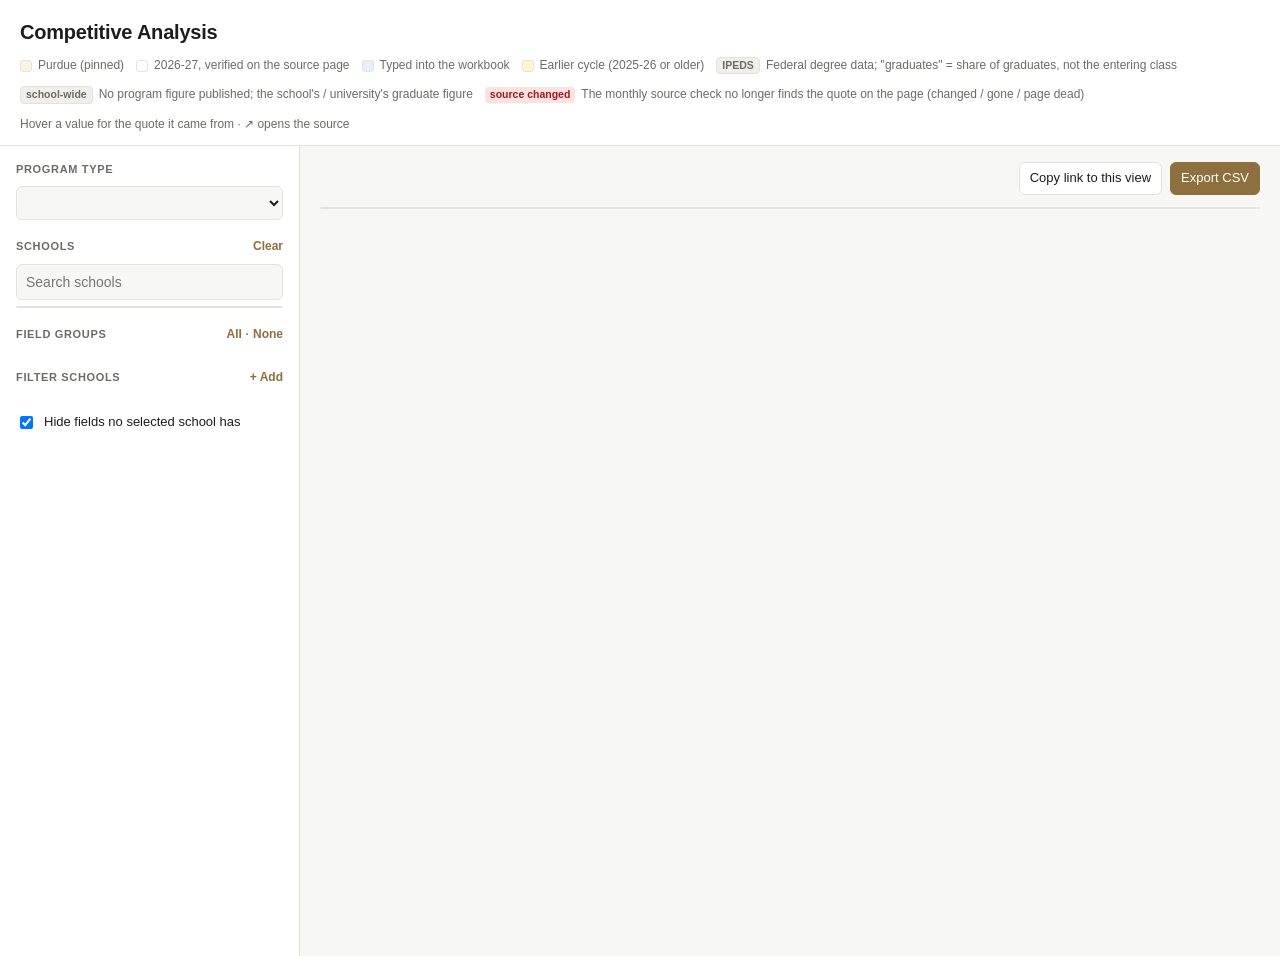
<file: agent-workspace/knowledge_base/template.html>
<!doctype html>
<html lang="en">
<head>
<meta charset="utf-8">
<meta name="viewport" content="width=device-width, initial-scale=1">
<title>Competitive Analysis</title>
<style>
:root {
  --bg: #f7f7f5; --panel: #ffffff; --ink: #1d1d1b; --muted: #6b6b66; --line: #e3e2dd; --soft: #f0efea;
  --accent: #8e6f3e; --accent-ink: #ffffff; --purdue: #fbf3e0; --purdue-line: #cfb991;
  --prior: #fff4cc; --prior-ink: #7a5b00; --entered: #e8eefc; --entered-ink: #2f4a8a; --stale: #fde2e1; --stale-ink: #9b1c1c;
  --good: #2e7d4f; --bad: #b4452f;
}
@media (prefers-color-scheme: dark) {
  :root:not([data-theme="light"]) {
    --bg: #161614; --panel: #1f1f1c; --ink: #ecebe6; --muted: #a09f98; --line: #34332f; --soft: #2a2925;
    --accent: #cfb991; --accent-ink: #1d1d1b; --purdue: #2d2719; --purdue-line: #7d6a45;
    --prior: #3a3214; --prior-ink: #f0d27a; --entered: #1f2a44; --entered-ink: #a9c0f5; --stale: #4a1f1f; --stale-ink: #f5a9a9;
    --good: #6cc492; --bad: #f08a72;
  }
}
:root[data-theme="dark"] {
  --bg: #161614; --panel: #1f1f1c; --ink: #ecebe6; --muted: #a09f98; --line: #34332f; --soft: #2a2925;
  --accent: #cfb991; --accent-ink: #1d1d1b; --purdue: #2d2719; --purdue-line: #7d6a45;
  --prior: #3a3214; --prior-ink: #f0d27a; --entered: #1f2a44; --entered-ink: #a9c0f5; --stale: #4a1f1f; --stale-ink: #f5a9a9;
  --good: #6cc492; --bad: #f08a72;
}
* { box-sizing: border-box; }
html, body { margin: 0; }
body { background: var(--bg); color: var(--ink); font: 14px/1.45 -apple-system, BlinkMacSystemFont, "Segoe UI", Roboto, sans-serif; }
a { color: inherit; }
header { padding: 18px 20px 12px; border-bottom: 1px solid var(--line); background: var(--panel); }
h1 { margin: 0; font-size: 20px; font-weight: 650; letter-spacing: -0.01em; }
.sub { color: var(--muted); font-size: 13px; margin-top: 2px; }
.legend { display: flex; flex-wrap: wrap; gap: 12px; margin-top: 10px; font-size: 12px; color: var(--muted); }
.legend span { display: inline-flex; align-items: center; gap: 6px; }
.sw { width: 12px; height: 12px; border-radius: 3px; border: 1px solid var(--line); display: inline-block; }
.layout { display: grid; grid-template-columns: 300px minmax(0, 1fr); min-height: calc(100vh - 90px); }
aside { border-right: 1px solid var(--line); background: var(--panel); padding: 16px; display: flex; flex-direction: column; gap: 18px; }
main { padding: 16px 20px 40px; min-width: 0; }
.section h2 { font-size: 11px; text-transform: uppercase; letter-spacing: 0.06em; color: var(--muted); margin: 0 0 8px; font-weight: 600; display: flex; justify-content: space-between; align-items: baseline; }
.section h2 button { text-transform: none; letter-spacing: 0; }
select, input[type=text], input[type=search] { width: 100%; padding: 7px 9px; border: 1px solid var(--line); border-radius: 6px; background: var(--bg); color: var(--ink); font: inherit; }
button { font: inherit; cursor: pointer; }
.linkbtn { background: none; border: 0; color: var(--accent); padding: 0; font-size: 12px; }
.btn { border: 1px solid var(--line); background: var(--panel); color: var(--ink); border-radius: 6px; padding: 6px 10px; font-size: 13px; }
.btn.primary { background: var(--accent); color: var(--accent-ink); border-color: var(--accent); }
.schools { max-height: 300px; overflow: auto; border: 1px solid var(--line); border-radius: 6px; margin-top: 6px; }
.school { display: flex; gap: 8px; align-items: flex-start; padding: 6px 8px; border-bottom: 1px solid var(--line); cursor: pointer; }
.school:last-child { border-bottom: 0; }
.school.out { opacity: 0.4; }
.school .nm { flex: 1; min-width: 0; }
.school .nm b { font-weight: 550; display: block; font-size: 13px; }
.school .nm small { color: var(--muted); display: block; font-size: 11.5px; }
.cov { font-size: 11px; color: var(--muted); white-space: nowrap; }
.chips { display: flex; flex-wrap: wrap; gap: 6px; }
.chip { border: 1px solid var(--line); background: var(--bg); color: var(--ink); border-radius: 999px; padding: 4px 10px; font-size: 12.5px; }
.chip.on { background: var(--accent); color: var(--accent-ink); border-color: var(--accent); }
.filter { display: grid; grid-template-columns: 1fr 70px; gap: 6px; padding: 8px; border: 1px solid var(--line); border-radius: 6px; margin-bottom: 6px; position: relative; }
.filter select:first-child { grid-column: 1 / -1; padding-right: 26px; }
.filter .x { position: absolute; top: 2px; right: 4px; background: none; border: 0; color: var(--muted); font-size: 16px; }
.toggle { display: flex; align-items: center; gap: 8px; font-size: 13px; cursor: pointer; }
.bar { display: flex; flex-wrap: wrap; gap: 8px; align-items: center; justify-content: space-between; margin-bottom: 12px; }
.bar .info { color: var(--muted); font-size: 13px; }
.bar .actions { display: flex; gap: 8px; }
.warn { color: var(--bad); font-size: 12px; margin-top: 6px; }
.gridwrap { overflow: auto; border: 1px solid var(--line); border-radius: 8px; background: var(--panel); max-height: calc(100vh - 170px); }
table { border-collapse: separate; border-spacing: 0; width: max-content; min-width: 100%; }
th, td { border-bottom: 1px solid var(--line); border-right: 1px solid var(--line); padding: 8px 10px; vertical-align: top; text-align: left; }
thead th { position: sticky; top: 0; background: var(--panel); z-index: 2; width: 200px; min-width: 200px; max-width: 240px; }
thead th .u { font-weight: 600; font-size: 13px; }
thead th .p { color: var(--muted); font-weight: 400; font-size: 12px; }
thead th .m { font-weight: 400; font-size: 11.5px; color: var(--muted); margin-top: 4px; display: flex; gap: 8px; }
th.field, td.field { position: sticky; left: 0; background: var(--panel); z-index: 1; width: 210px; min-width: 210px; font-weight: 500; font-size: 13px; }
thead th.field { z-index: 3; }
th.purdue, td.purdue { background: var(--purdue); }
thead th.purdue { box-shadow: inset 0 3px 0 var(--purdue-line); }
tr.grp td { background: var(--soft); font-size: 11px; text-transform: uppercase; letter-spacing: 0.06em; color: var(--muted); font-weight: 600; padding: 6px 10px; }
tr.grp td.field { background: var(--soft); }
td .v { word-break: break-word; }
td .meta { display: flex; flex-wrap: wrap; gap: 6px; align-items: center; margin-top: 3px; font-size: 11px; color: var(--muted); }
.tag { border-radius: 4px; padding: 0 5px; font-size: 10.5px; font-weight: 600; }
.tag.prior { background: var(--prior); color: var(--prior-ink); }
.tag.entered { background: var(--entered); color: var(--entered-ink); }
.tag.ipeds { background: var(--soft); color: var(--muted); border: 1px solid var(--line); }
.tag.stale { background: var(--stale); color: var(--stale-ink); }
.delta.up { color: var(--bad); } .delta.down { color: var(--good); }
.delta.neutral { color: var(--muted); }
td.empty { color: var(--muted); }
.src { text-decoration: none; color: var(--accent); }
.emptystate { padding: 40px; text-align: center; color: var(--muted); }
@media (max-width: 820px) {
  .layout { grid-template-columns: 1fr; }
  aside { border-right: 0; border-bottom: 1px solid var(--line); }
  header, main { padding-left: 16px; padding-right: 16px; }
  th.field, td.field { width: 140px; min-width: 140px; }
  thead th { width: 170px; min-width: 170px; }
}
</style>
</head>
<body>
<header>
  <h1>Competitive Analysis</h1>
  <div class="sub" id="sub"></div>
  <div class="legend">
    <span><i class="sw" style="background:var(--purdue)"></i>Purdue (pinned)</span>
    <span><i class="sw" style="background:var(--panel)"></i>2026-27, verified on the source page</span>
    <span><i class="sw" style="background:var(--entered)"></i>Typed into the workbook</span>
    <span><i class="sw" style="background:var(--prior)"></i>Earlier cycle (2025-26 or older)</span>
    <span><span class="tag ipeds">IPEDS</span> Federal degree data; "graduates" = share of graduates, not the entering class</span>
    <span><span class="tag ipeds">school-wide</span> No program figure published; the school's / university's graduate figure</span>
    <span><span class="tag stale">source changed</span> The monthly source check no longer finds the quote on the page (changed / gone / page dead)</span>
    <span>Hover a value for the quote it came from &middot; ↗ opens the source</span>
  </div>
</header>
<div class="layout">
  <aside>
    <div class="section">
      <h2>Program type</h2>
      <select id="sheet"></select>
    </div>
    <div class="section">
      <h2><span>Schools <span id="selcount"></span></span><button class="linkbtn" id="clearSchools">Clear</button></h2>
      <input type="search" id="q" placeholder="Search schools">
      <div class="schools" id="schools"></div>
      <div class="warn" id="warn" hidden></div>
    </div>
    <div class="section">
      <h2><span>Field groups</span><span><button class="linkbtn" id="allGroups">All</button> · <button class="linkbtn" id="noGroups">None</button></span></h2>
      <div class="chips" id="groups"></div>
    </div>
    <div class="section">
      <h2><span>Filter schools</span><button class="linkbtn" id="addFilter">+ Add</button></h2>
      <div id="filters"></div>
    </div>
    <div class="section">
      <label class="toggle"><input type="checkbox" id="hideEmpty" checked> Hide fields no selected school has</label>
    </div>
  </aside>
  <main>
    <div class="bar">
      <div class="info" id="info"></div>
      <div class="actions">
        <button class="btn" id="copyLink">Copy link to this view</button>
        <button class="btn primary" id="export">Export CSV</button>
      </div>
    </div>
    <div class="gridwrap" id="gridwrap"></div>
  </main>
</div>
<script>
const KB = /*KB_DATA*/null;
const MAX = 8;
const CURRENT = "2026-2027";
const OPS = { has: "has a value", none: "is empty", contains: "contains", le: "≤", ge: "≥" };
const $ = id => document.getElementById(id);
const esc = s => String(s ?? "").replace(/[&<>"']/g, c => ({ "&": "&amp;", "<": "&lt;", ">": "&gt;", '"': "&quot;", "'": "&#39;" }[c]));
const title = s => s.toLowerCase().replace(/\b([a-z])/g, m => m.toUpperCase()).replace(/\b(Of|And|At|In|The|For)\b/g, w => w.toLowerCase());

// facts indexed by program id -> field -> fact
const byProgram = new Map();
for (const f of KB.facts) {
  if (!byProgram.has(f.p)) byProgram.set(f.p, new Map());
  byProgram.get(f.p).set(f.f, f);
}
const programById = new Map(KB.programs.map(p => [p.id, p]));  // ids are production ids with a snapshot
const sheets = KB.sheets.filter(s => KB.programs.some(p => p.sheet === s.name));
const fact = (pid, field) => byProgram.get(pid)?.get(field);
const coverage = p => byProgram.get(p.id)?.size || 0;

let state = { s: sheets[0]?.name, p: [], g: [], f: [], e: true };

function programsOf(sheet) {
  return KB.programs.filter(p => p.sheet === sheet)
    .sort((a, b) => (b.purdue - a.purdue) || (a.lastYearOnly - b.lastYearOnly) || a.university.localeCompare(b.university));
}
function fieldsOf(sheet) { return sheets.find(s => s.name === sheet)?.fields || []; }
function defaults(sheet) {
  const ps = programsOf(sheet);
  const others = ps.filter(p => !p.purdue).sort((a, b) => (a.lastYearOnly - b.lastYearOnly) || coverage(b) - coverage(a)).slice(0, 5);
  return { s: sheet, p: [...ps.filter(p => p.purdue), ...others].map(p => p.id), g: [...new Set(fieldsOf(sheet).map(f => f.group))], f: [], e: true };
}
function passes(p) {
  return state.f.every(([field, op, val]) => {
    const x = fact(p.id, field);
    if (!field) return true;
    if (op === "has") return !!x;
    if (op === "none") return !x;
    if (!x) return false;
    if (op === "contains") return x.v.toLowerCase().includes(String(val).toLowerCase());
    const n = parseFloat(String(val).replace(/[$,%\s]/g, ""));
    if (isNaN(n) || x.n == null) return false;
    return op === "le" ? x.n <= n : x.n >= n;
  });
}

function renderControls() {
  $("sheet").innerHTML = sheets.map(s => `<option ${s.name === state.s ? "selected" : ""}>${esc(s.name)}</option>`).join("");
  const q = $("q").value.trim().toLowerCase();
  const ps = programsOf(state.s);
  const total = fieldsOf(state.s).length;
  $("schools").innerHTML = ps.filter(p => !q || (p.university + " " + p.program + " " + p.school).toLowerCase().includes(q)).map(p => {
    const on = state.p.includes(p.id);
    return `<label class="school ${passes(p) || p.purdue ? "" : "out"}">
      <input type="checkbox" data-pid="${p.id}" ${on ? "checked" : ""} ${p.purdue ? "disabled" : ""}>
      <span class="nm"><b>${esc(title(p.university))}${p.purdue ? " ★" : ""}</b><small>${esc(p.program ? title(p.program) : p.school || "")}${p.lastYearOnly ? ` <span class="tag prior">2025-26 list only</span>` : ""}</small></span>
      <span class="cov" title="fields with a value">${coverage(p)}/${total}</span></label>`;
  }).join("");
  $("selcount").textContent = `· ${state.p.length} selected`;
  $("warn").hidden = state.p.length <= MAX;
  $("warn").textContent = `Comparing more than ${MAX} programs gets hard to read; consider narrowing.`;
  const groups = [...new Set(fieldsOf(state.s).map(f => f.group))];
  $("groups").innerHTML = groups.map(g => `<button class="chip ${state.g.includes(g) ? "on" : ""}" data-g="${esc(g)}">${esc(g)}</button>`).join("");
  const fields = fieldsOf(state.s);
  $("filters").innerHTML = state.f.map(([field, op, val], i) => `<div class="filter" data-i="${i}">
      <select data-k="0"><option value="">Field…</option>${fields.map(f => `<option ${f.name === field ? "selected" : ""}>${esc(f.name)}</option>`).join("")}</select>
      <select data-k="1">${Object.entries(OPS).map(([k, l]) => `<option value="${k}" ${k === op ? "selected" : ""}>${l}</option>`).join("")}</select>
      <input type="text" data-k="2" value="${esc(val)}" placeholder="value" ${op === "has" || op === "none" ? "disabled" : ""}>
      <button class="x" title="Remove">×</button></div>`).join("");
  $("hideEmpty").checked = state.e;
}

function deltaHtml(x, base, kind) {
  if (!x || !base || x.n == null || base.n == null || base.n === 0 || x === base) return "";
  if (!["money", "number", "percent", "months", "gmat", "gre", "gpa"].includes(kind)) return "";
  const d = x.n - base.n;
  if (Math.abs(d) < 1e-9) return `<span class="delta neutral">= Purdue</span>`;
  const txt = kind === "money" ? `${d > 0 ? "+" : "−"}$${Math.abs(Math.round(d)).toLocaleString()}`
    : kind === "percent" ? `${d > 0 ? "+" : "−"}${Math.abs(d).toFixed(1).replace(/\.0$/, "")} pts`
    : `${d > 0 ? "+" : "−"}${+Math.abs(d).toFixed(2)}`;
  return `<span class="delta ${kind === "money" ? (d > 0 ? "up" : "down") : "neutral"}" title="vs Purdue">${txt} vs Purdue</span>`;
}

function visible() {
  const ps = state.p.map(id => programById.get(id)).filter(p => p && p.sheet === state.s && (p.purdue || passes(p)));
  const fields = fieldsOf(state.s).filter(f => state.g.includes(f.group) && (!state.e || ps.some(p => fact(p.id, f.name))));
  return { ps, fields };
}

function renderGrid() {
  const { ps, fields } = visible();
  const purdue = ps.find(p => p.purdue);
  const filtered = state.p.length - ps.length;
  $("info").textContent = `${ps.length} programs · ${fields.length} fields` + (filtered > 0 ? ` · ${filtered} hidden by filters` : "");
  if (!ps.length || !fields.length) {
    $("gridwrap").innerHTML = `<div class="emptystate">${!ps.length ? "Pick schools on the left." : "No fields to show: turn on a field group or untick “Hide fields…”."}</div>`;
    return;
  }
  const total = fieldsOf(state.s).length;
  let html = `<table><thead><tr><th class="field">Field</th>${ps.map(p => `<th class="${p.purdue ? "purdue" : ""}">
      <div class="u">${esc(title(p.university))}</div><div class="p">${esc(p.program ? title(p.program) : p.school || "")}</div>
      <div class="m"><span>${coverage(p)}/${total} filled</span>${p.url ? `<a class="src" href="${esc(p.url)}" target="_blank" rel="noopener">site ↗</a>` : ""}</div></th>`).join("")}</tr></thead><tbody>`;
  let group = null;
  for (const f of fields) {
    if (f.group !== group) {
      group = f.group;
      html += `<tr class="grp"><td class="field">${esc(group)}</td><td colspan="${ps.length}"></td></tr>`;
    }
    const base = purdue ? fact(purdue.id, f.name) : null;
    html += `<tr><td class="field">${esc(f.name)}</td>` + ps.map(p => {
      const x = fact(p.id, f.name);
      const cls = p.purdue ? "purdue" : "";
      if (!x) return `<td class="${cls} empty">—</td>`;
      const tag = x.s === "school-wide" ? `<span class="tag ipeds">school-wide</span>`
        : x.s === "ipeds-proxy" ? `<span class="tag ipeds">IPEDS graduates</span>`
        : x.s === "ipeds" ? `<span class="tag ipeds">IPEDS 3-yr avg</span>`
        : x.s === "entered" ? `<span class="tag entered">workbook</span>`
        : x.s === "reviewed" ? `<span class="tag entered">reviewed</span>`
        : x.c && x.c !== CURRENT ? `<span class="tag prior">${esc(x.c.replace(/^(\d{4})-\d{2}(\d{2})$/, "$1-$2"))}</span>` : "";
      const stale = HEALTH[x.h];
      const tip = (x.q ? `“${x.q}”` + (x.s === "reviewed" ? `\n${x.d}` : "") : x.d || (x.s === "prior-year" ? "From last year's workbook" : ""))
        + (stale ? `\n\nSource check ${x.ht}: ${stale}` + (x.hn ? `. The page now says: “${x.hn}”` : "") : "");
      return `<td class="${cls}"><div class="v" title="${esc(tip)}">${esc(x.v)}</div>
        <div class="meta">${tag}${stale ? `<span class="tag stale" title="${esc(tip)}">source ${x.h}</span>` : ""}${deltaHtml(x, base, f.kind)}${x.u ? `<a class="src" href="${esc(x.u)}" target="_blank" rel="noopener" title="${esc(x.u)}">↗</a>` : ""}</div></td>`;
    }).join("") + `</tr>`;
  }
  $("gridwrap").innerHTML = html + `</tbody></table>`;
}

const HEALTH = { changed: "the quote changed on the page", missing: "the quote is no longer on the page",
                 dead: "the page is gone" };

function save() {
  try { history.replaceState(null, "", "#" + encodeURIComponent(JSON.stringify(state))); } catch (e) {}
}
function render() { renderControls(); renderGrid(); save(); }

function load() {
  try {
    const s = JSON.parse(decodeURIComponent(location.hash.slice(1)));
    if (s && sheets.some(x => x.name === s.s)) { state = { ...defaults(s.s), ...s }; return; }
  } catch (e) {}
  state = defaults(state.s);
}

$("sheet").onchange = e => { state = defaults(e.target.value); $("q").value = ""; render(); };
$("q").oninput = renderControls;
$("schools").onchange = e => {
  const id = +e.target.dataset.pid;
  state.p = e.target.checked ? [...state.p, id] : state.p.filter(x => x !== id);
  render();
};
$("clearSchools").onclick = () => { state.p = state.p.filter(id => programById.get(id)?.purdue); render(); };
$("groups").onclick = e => {
  const g = e.target.dataset.g; if (!g) return;
  state.g = state.g.includes(g) ? state.g.filter(x => x !== g) : [...state.g, g];
  render();
};
$("allGroups").onclick = () => { state.g = [...new Set(fieldsOf(state.s).map(f => f.group))]; render(); };
$("noGroups").onclick = () => { state.g = []; render(); };
$("addFilter").onclick = () => { state.f.push(["", "has", ""]); render(); };
$("filters").onchange = e => {
  const row = e.target.closest(".filter"); if (!row) return;
  state.f[+row.dataset.i][+e.target.dataset.k] = e.target.value;
  render();
};
$("filters").onclick = e => {
  if (!e.target.classList.contains("x")) return;
  state.f.splice(+e.target.closest(".filter").dataset.i, 1);
  render();
};
$("hideEmpty").onchange = e => { state.e = e.target.checked; render(); };
$("copyLink").onclick = async () => {
  try { await navigator.clipboard.writeText(location.href); $("copyLink").textContent = "Copied"; }
  catch (e) { $("copyLink").textContent = "Copy from the address bar"; }
  setTimeout(() => $("copyLink").textContent = "Copy link to this view", 1500);
};
$("export").onclick = () => {
  const { ps, fields } = visible();
  const cell = s => `"${String(s ?? "").replace(/"/g, '""')}"`;
  const lines = [["Field", ...ps.map(p => `${p.university} – ${p.program}`)].map(cell).join(",")];
  for (const f of fields) {
    lines.push([f.name, ...ps.map(p => { const x = fact(p.id, f.name); return x ? `${x.v}${x.c && x.c !== CURRENT ? ` (${x.c})` : ""}` : ""; })].map(cell).join(","));
  }
  const a = document.createElement("a");
  a.href = URL.createObjectURL(new Blob([lines.join("\n")], { type: "text/csv" }));
  a.download = `${state.s} comparison.csv`;
  a.click();
};

const verified = KB.facts.filter(f => f.c === CURRENT && f.s !== "entered").length;
$("sub").textContent = `${KB.programs.length} programs across ${sheets.length} program types · ${KB.facts.length.toLocaleString()} values (${verified} verified for 2026-27) · built ${KB.built}`;
window.addEventListener("hashchange", () => { load(); render(); });
load();
render();
</script>
</body>
</html>
</file>
